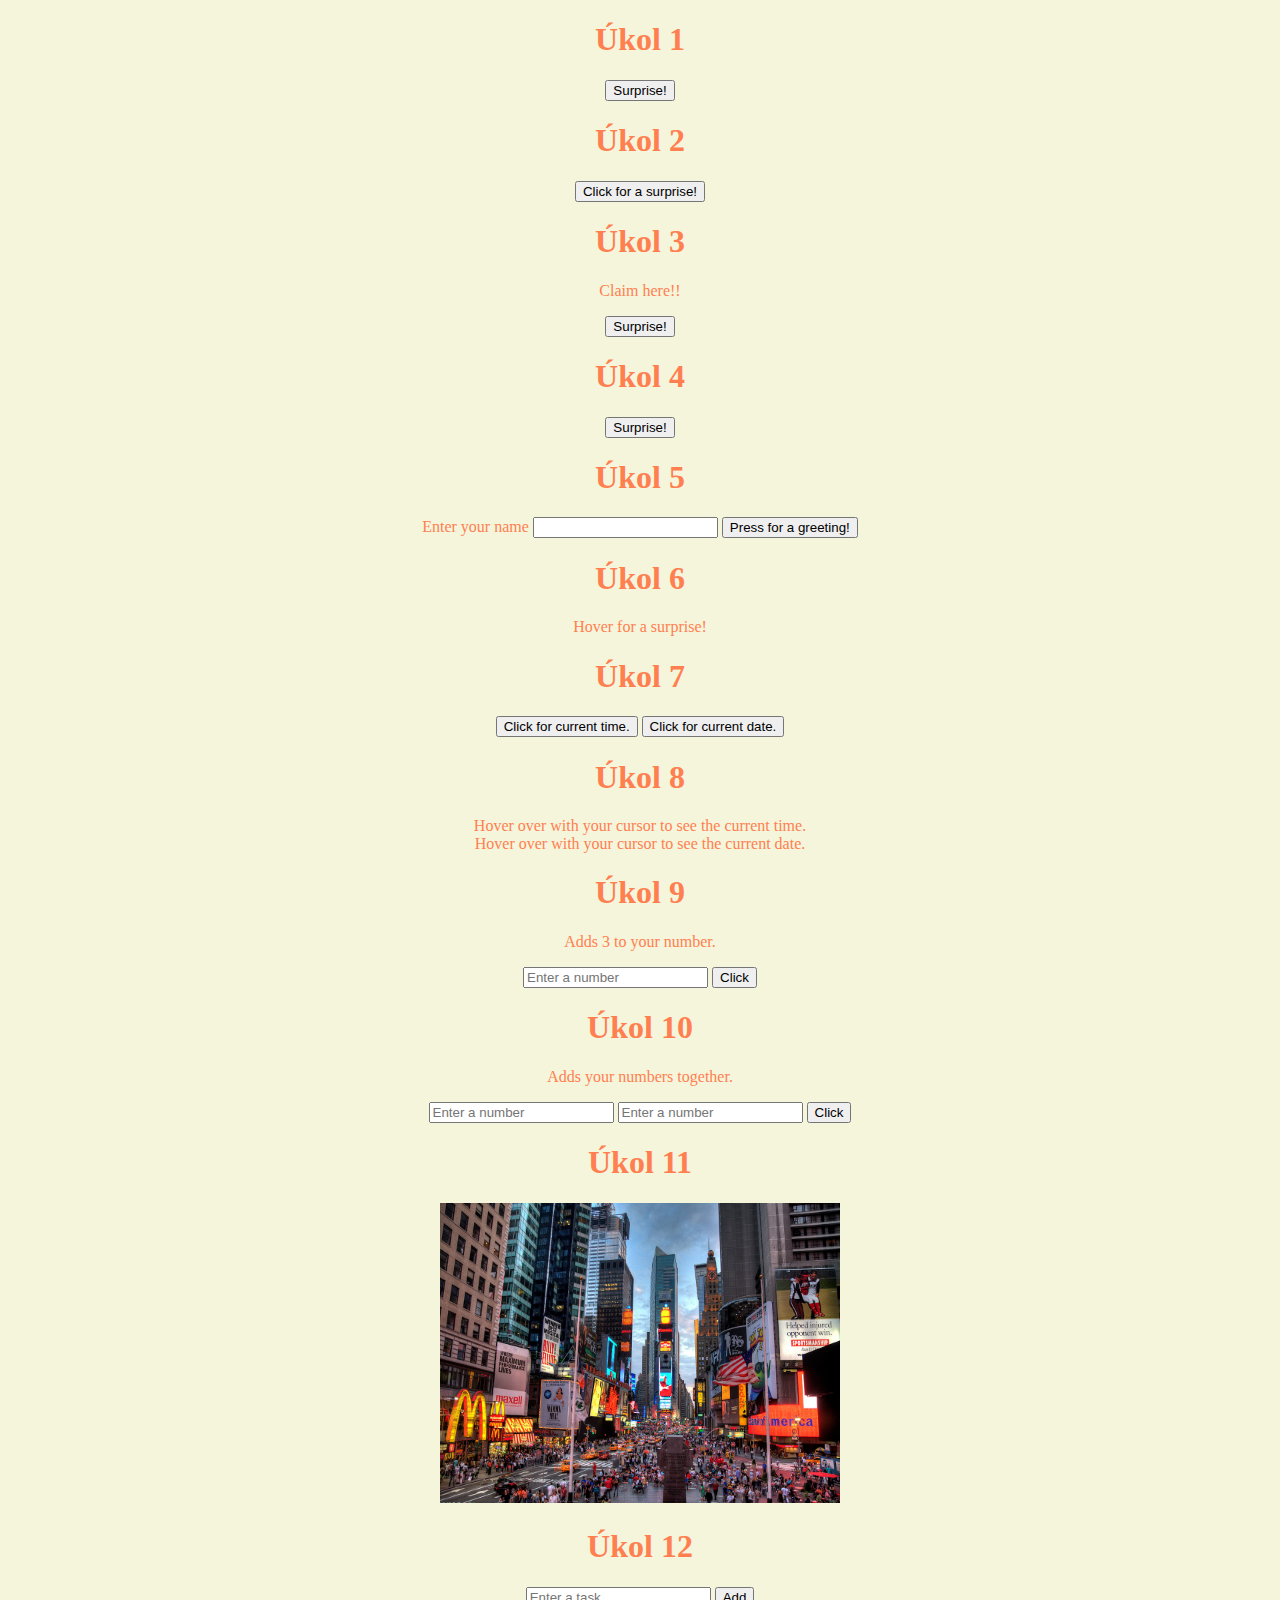
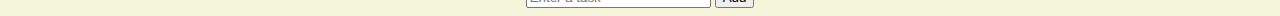
<file: Javascript/index.html>
<!DOCTYPE html>
<html lang="en">
<head>
    <meta charset="UTF-8">
    <meta name="viewport" content="width=device-width, initial-scale=1.0">
    <link rel="stylesheet" href="style.css">
    <title>Document</title>
</head>
<body>
    <div class="Ukol1">
    <h1>Úkol 1</h1>
    <button id="first">Surprise!</button>
    </div>
    
    <div class="Ukol2">
    <h1>Úkol 2</h1>
    <button id="second">Click for a surprise!</button>
    </div>

    <div class="Ukol3">
    <h1>Úkol 3</h1>
    <p id="thirdh">Claim here!!</p>
    <button id="third">Surprise!</button>
    </div>

    <div class="Ukol4">
    <h1>Úkol 4</h1>
    <p id="fourthh"></p>
    <button id="fourth">Surprise!</button>
    </div>

    <div class="Ukol5">
    <h1>Úkol 5</h1>
    <label for="input"> Enter your name</label>
    <input type="text" id="input" name="input">
    <button onclick="GetValue()">Press for a greeting!</button>
    </div>
    
    <div class="Ukol6">
    <h1>Úkol 6</h1>
    <element id="sixth">Hover for a surprise!</p>
    </div>

    <div class="Ukol7">
    <h1>Úkol 7</h1>
    <button id="cas">Click for current time.</button>
    <button id="datum">Click for current date.</button>
    <p id="pcas"></p>
    <p id="pdatum"></p>
    </div>

    <div class="Ukol8">
    <h1>Úkol 8</h1>
    <element id="cas_dva">Hover over with your cursor to see the current time.</element>
    <br>
    <element id="datum_dva">Hover over with your cursor to see the current date.</element>
    </div>

    <div class="Ukol9">
    <h1>Úkol 9</h1>
    <p>Adds 3 to your number.</p>
    <input type="number" id="input_U9" placeholder="Enter a number">
    <button onclick="Value()">Click</button>
    <p id="vysledek"></p>
    </div>

    <div class="Ukol10">
    <h1>Úkol 10</h1>
    <p>Adds your numbers together.</p>
    <input type="number" id="input1" placeholder="Enter a number">
    <input type="number" id="input2" placeholder="Enter a number">
    <button onclick="add()">Click</button>
    <p id="vysledek_2"></p>
    </div>

    <div class="Ukol11">
    <h1>Úkol 11</h1>
    <div class="container_pic">
     <img id="picture" src="New_york_times_square-terabass.jpg">
    </div>
    <p id="nadpis_pic"></p>
    <p id="text_pic"></p>
    </div>

    <div class="Ukol12">
    <h1>Úkol 12</h1>
    <input id="input_U12" type="text" placeholder="Enter a task">
    <button id="add_item">Add</button>
    <div id="list"></div>    
    </div>
 <script src="script.js"></script>
</body>
</html>
</file>
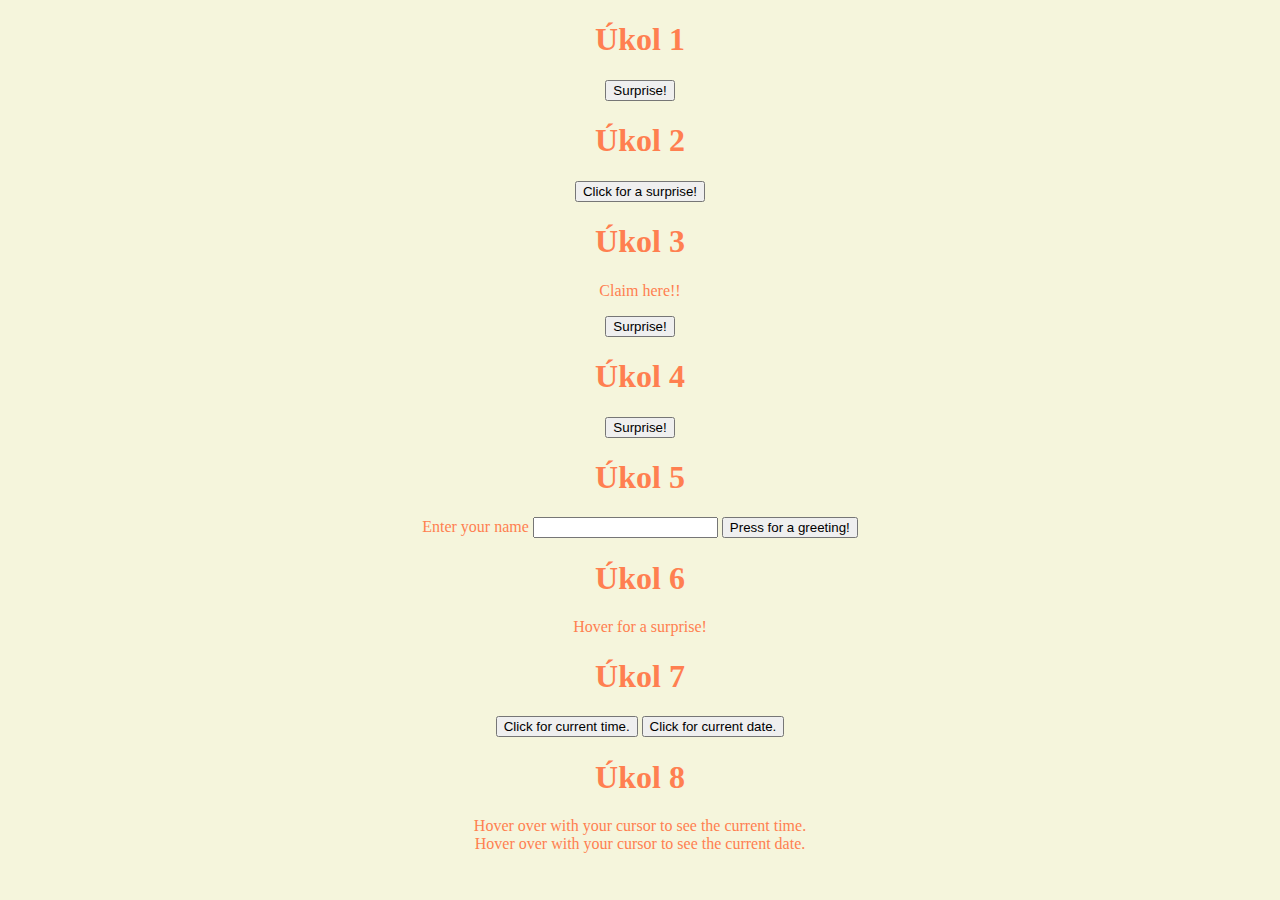
<file: Javascript/main.html>
<!--Toto je úkol-->
<!DOCTYPE html>
<html lang="en">
<head>
    <meta charset="UTF-8">
    <meta name="viewport" content="width=device-width, initial-scale=1.0">
    <link rel="stylesheet" href="style.css">
    <title>Document</title>
</head>
<body>
    <div class="Ukol1">
    <h1>Úkol 1</h1>
    <button id="first">Surprise!</button>
    </div>
    
    <div class="Ukol2">
    <h1>Úkol 2</h1>
    <button id="second">Click for a surprise!</button>
    </div>

    <div class="Ukol3">
    <h1>Úkol 3</h1>
    <p id="thirdh">Claim here!!</p>
    <button id="third">Surprise!</button>
    </div>

    <div class="Ukol4">
    <h1>Úkol 4</h1>
    <p id="fourthh"></p>
    <button id="fourth">Surprise!</button>
    </div>

    <div class="Ukol5">
    <h1>Úkol 5</h1>
    <label for="input"> Enter your name</label>
    <input type="text" id="input" name="input">
    <button onclick="GetValue()">Press for a greeting!</button>
    </div>
    
    <div class="Ukol6">
    <h1>Úkol 6</h1>
    <element id="sixth">Hover for a surprise!</p>
    </div>

    <div class="Ukol7">
    <h1>Úkol 7</h1>
    <button id="cas">Click for current time.</button>
    <button id="datum">Click for current date.</button>
    <p id="pcas"></p>
    <p id="pdatum"></p>
    </div>

    <div class="Ukol8">
    <h1>Úkol 8</h1>
    <element id="cas_dva">Hover over with your cursor to see the current time.</element>
    <br>
    <element id="datum_dva">Hover over with your cursor to see the current date.</element>
    </div>
 <script src="script.js"></script>
</body>
</html>
</file>
<file: Javascript/style.css>
body {
    background-color:beige;
}

.Ukol1 {
    text-align: center;
    color:coral;
}

.Ukol2 {
    text-align: center;
    color:coral;
}

.Ukol3 {
    text-align: center;
    color:coral;
}

.Ukol4 {
    text-align: center;
    color:coral;
}

.Ukol5 {
    text-align: center;
    color:coral;
}

.Ukol6 {
    text-align: center;
    color: coral;
}

.Ukol7 {
    text-align: center;
    color:coral;
}

.Ukol8 {
    text-align: center;
    color: coral;
}

.Ukol9 {
    text-align: center;
    color: coral;
}

.Ukol10 {
    text-align: center;
    color:coral
}

.Ukol11 {
    text-align: center;
    color: coral;
    position: relative;
}

img {
    position: relative;
    text-align: center;
    height:300px;
    width:400px;
}

#nadpis_pic {
    color: yellow;
    align-content: center;
    position: absolute;
    bottom: 70%;
    right: 40%;
    left: 40%;
}

#text_pic {
    color: yellow;
    align-content: center;
    position: absolute;
    top: 80%;
    right: 40%;
    left: 40%;
}

.Ukol12 {
    text-align: center;
    color: coral;
    position: relative;
}

ul {
   list-style: none; 
}
</file>
